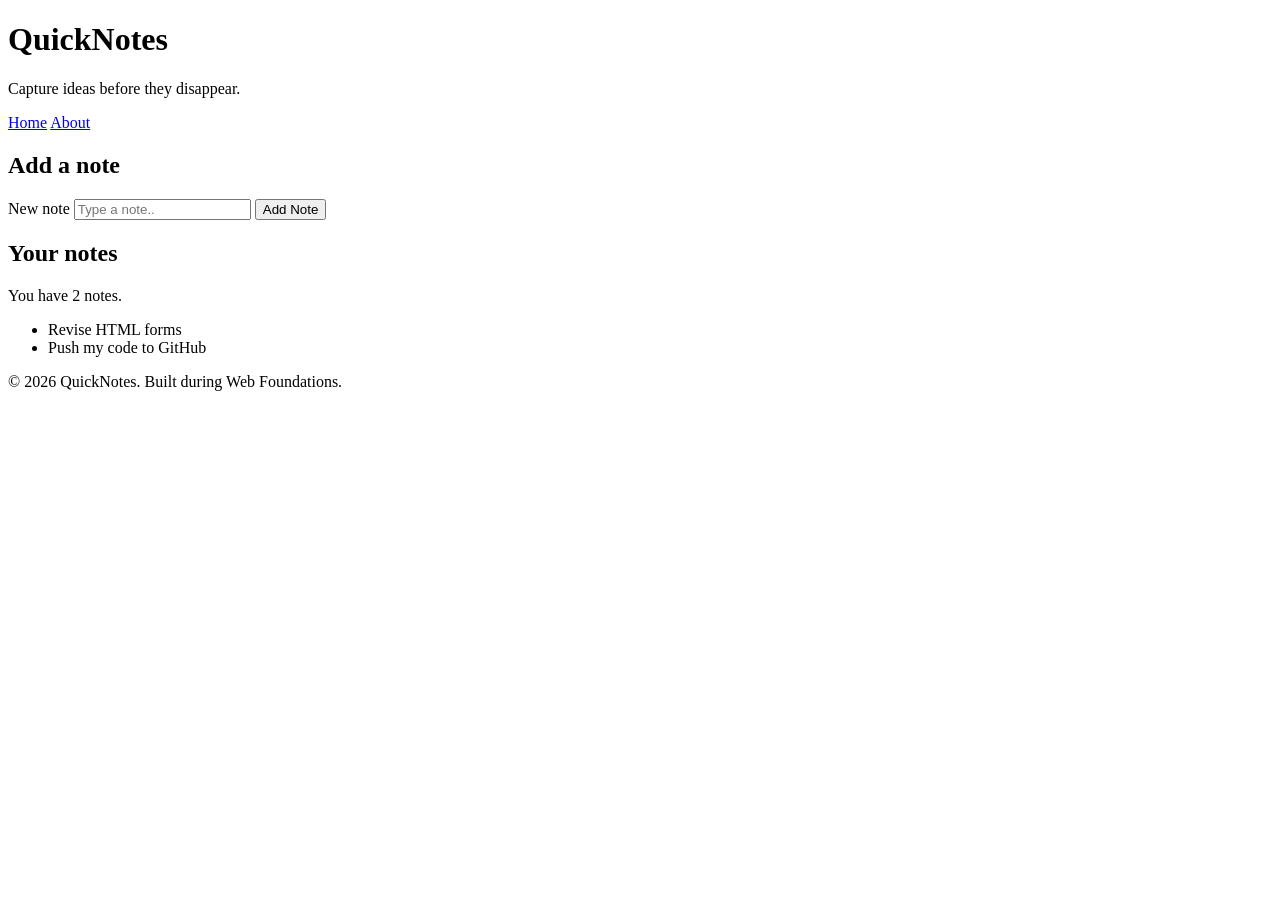
<file: index.html>
<!DOCTYPE html>
<html>
<head>
    <title>QuickNotes</title>
</head>
<body>
    <header>
        <h1>QuickNotes</h1>
        <p>Capture ideas before they disappear.</p>
        <nav>
            <a href="index.html">Home</a>
            <a href="about.html">About</a>
        </nav>
    </header>

    <main>
        <section>
            <h2>Add a note</h2>
            <form id="note-form">
                <label for="note-input">New note</label>
                <input type="text" id="note-input" placeholder="Type a note.." />
                <button type="submit">Add Note</button>
            </form>
        </section>

        <section>
            <h2>Your notes</h2>
            <p id="note-count">You have 2 notes.</p>
            <ul id="note-list">
                <li>Revise HTML forms</li>
                <li>Push my code to GitHub</li>
            </ul>
        </section>
    </main>

    <footer>
        <p>&copy; 2026 QuickNotes. Built during Web Foundations. </p>
    </footer>
    
</body>
</html>
</file>
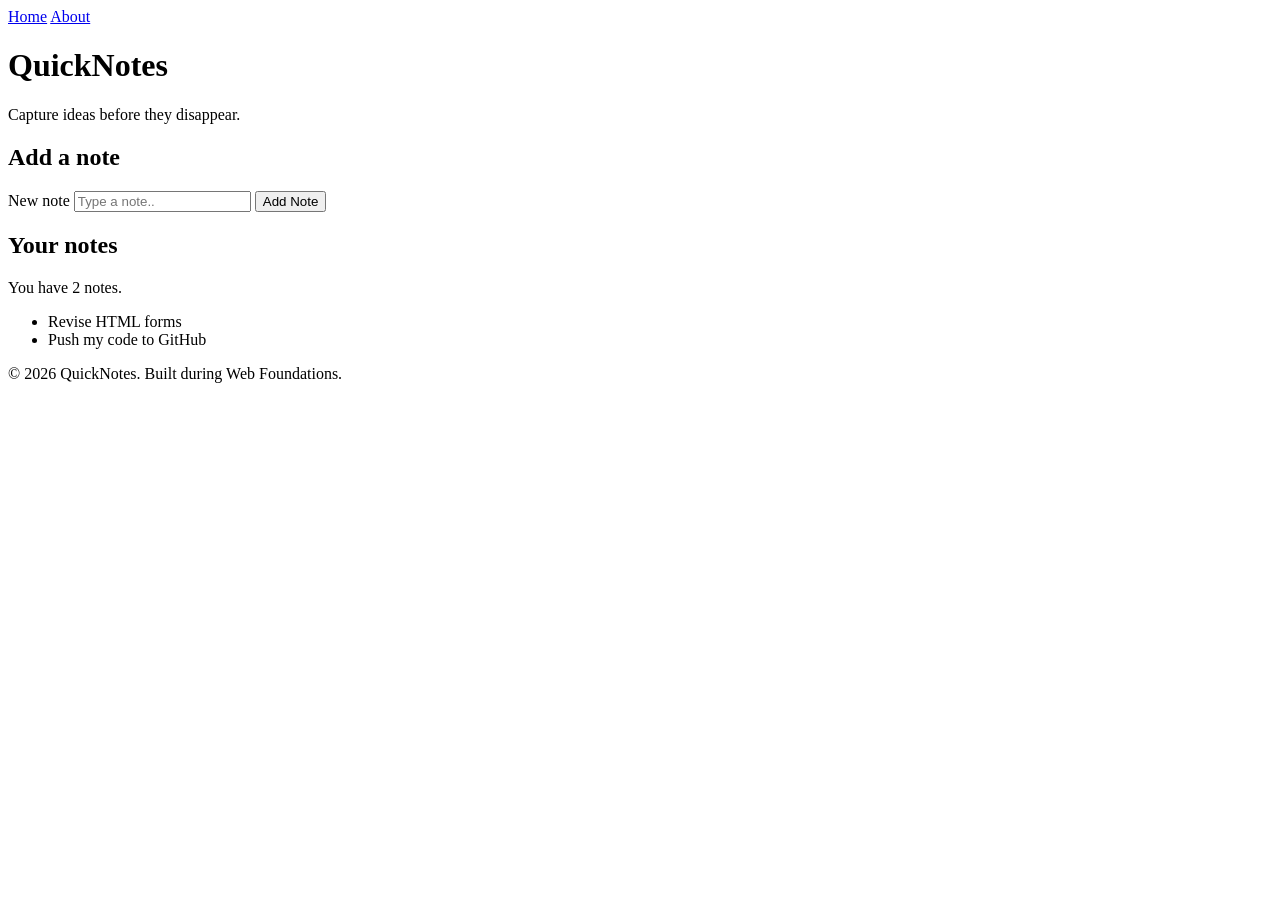
<file: day1/index.html>
<!DOCTYPE html>
<html>
<head>
    <title>QuickNotes</title>
</head>
<body>
    <header>
        <nav>
            <a href="index.html">Home</a>
            <a href="about.html">About</a>
        </nav>
        <h1>QuickNotes</h1>
        <p>Capture ideas before they disappear.</p>
    </header>

    <main>
        <section>
            <h2>Add a note</h2>
            <form id="note-form">
                <label for="note-input">New note</label>
                <input type="text" id="note-input" placeholder="Type a note.." />
                <button type="submit">Add Note</button>
            </form>
        </section>

        <section>
            <h2>Your notes</h2>
            <p id="note-count">You have 2 notes.</p>
            <ul id="note-list">
                <li>Revise HTML forms</li>
                <li>Push my code to GitHub</li>
            </ul>
        </section>
    </main>

    <footer>
        <p>&copy; 2026 QuickNotes. Built during Web Foundations. </p>
    </footer>
    
</body>
</html>
</file>
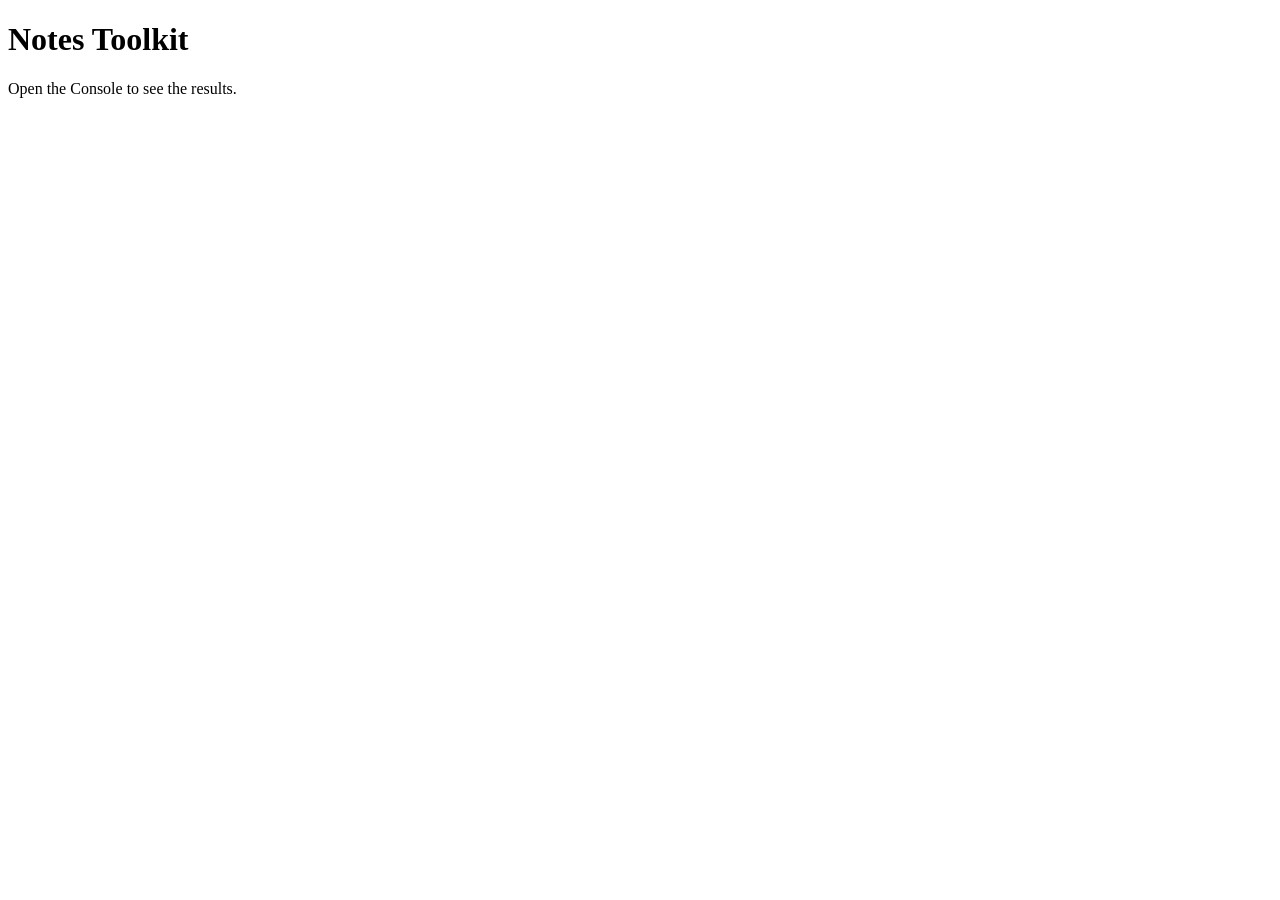
<file: day3/index.html>
<!DOCTYPE html>
<html lang="en">
<head>
<meta charset="UTF-8">
<meta name="viewport" content="width=device-width, initial-scale=1.0">
<title>Notes Toolkit</title>
<script src="script.js" defer></script>
</head>
<body>
<h1>Notes Toolkit</h1>
<p>Open the Console to see the results.</p>
</body>
</html>
</file>
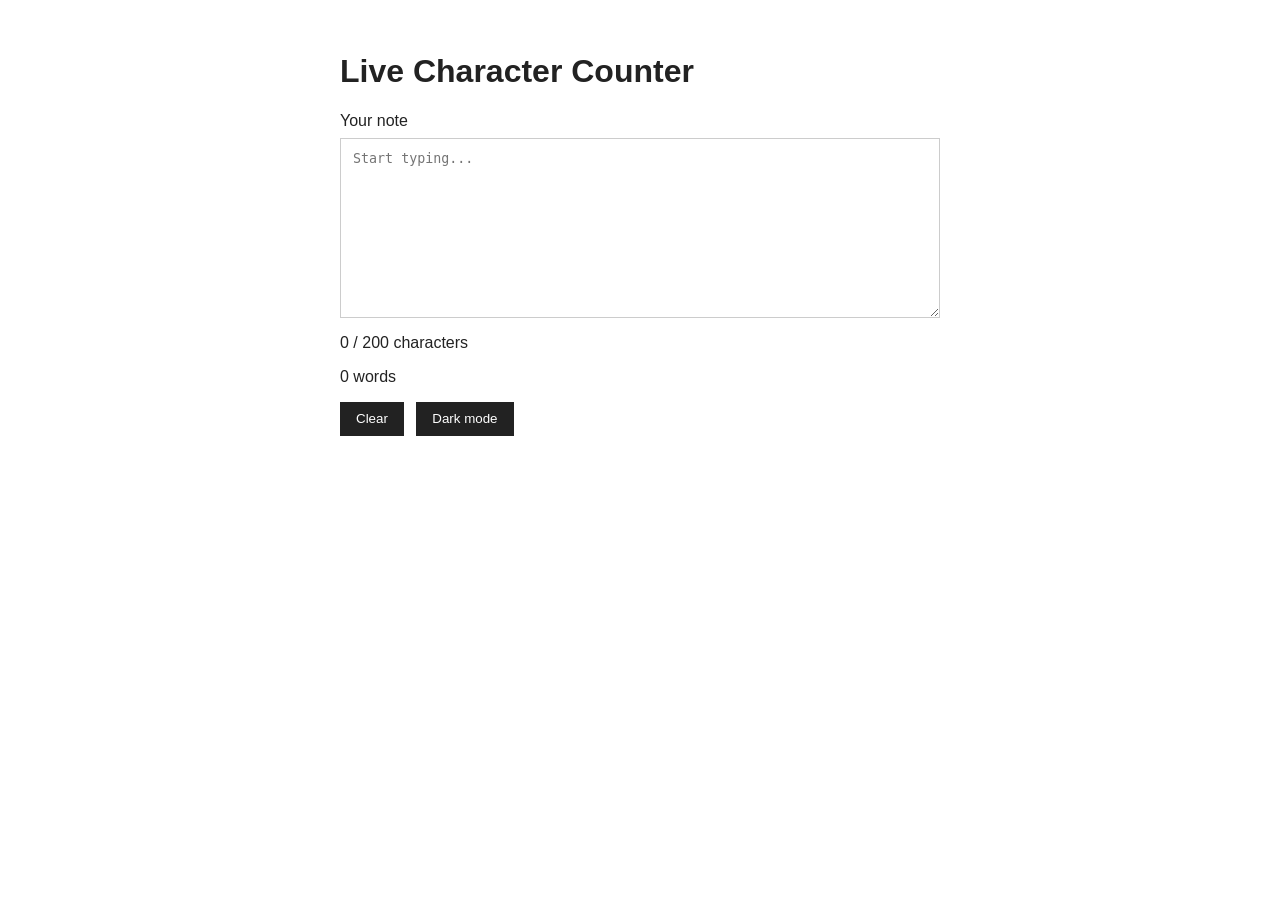
<file: day4/index.html>
<!DOCTYPE html>
<html lang="en">
<head>
  <meta charset="UTF-8">
  <meta name="viewport" content="width=device-width, initial-scale=1.0">
  <title>Live Character Counter</title>
  <link rel="stylesheet" href="style.css">
  <script src="script.js" defer></script>
</head>
<body>
  <main>
    <h1>Live Character Counter</h1>

    <label for="note-text">Your note</label>
    <textarea id="note-text" maxlength="250" placeholder="Start typing..."></textarea>

    <p id="char-count">0 / 200 characters</p>
    <p id="word-count">0 words</p>

    <button id="clear-btn" type="button">Clear</button>
    <button id="theme-toggle" type="button">Dark mode</button>
  </main>
</body>
</html>
</file>
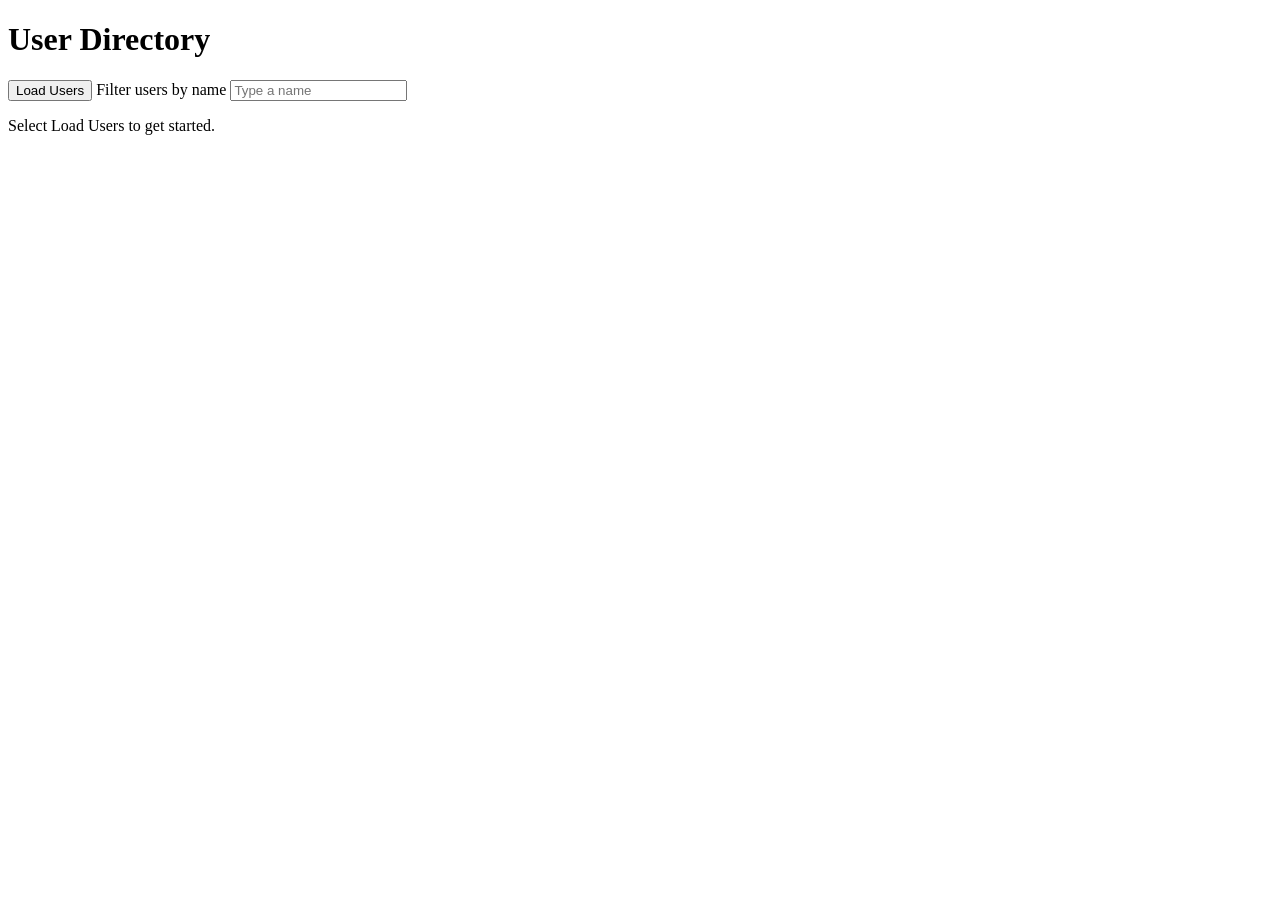
<file: day5/index.html>
<!DOCTYPE html>
<html lang="en">
<head>
  <meta charset="UTF-8">
  <meta name="viewport" content="width=device-width, initial-scale=1.0">
  <title>User Directory</title>
  <script src="users.js" defer></script>
</head>
<body>
  <main>
    <h1>User Directory</h1>

    <button id="load-users" type="button">Load Users</button>

    <label for="filter-input">Filter users by name</label>
    <input id="filter-input" type="text" placeholder="Type a name">

    <p id="status" role="status" aria-live="polite">Select Load Users to get started.</p>

    <ul id="users-list"></ul>
  </main>
</body>
</html>
</file>
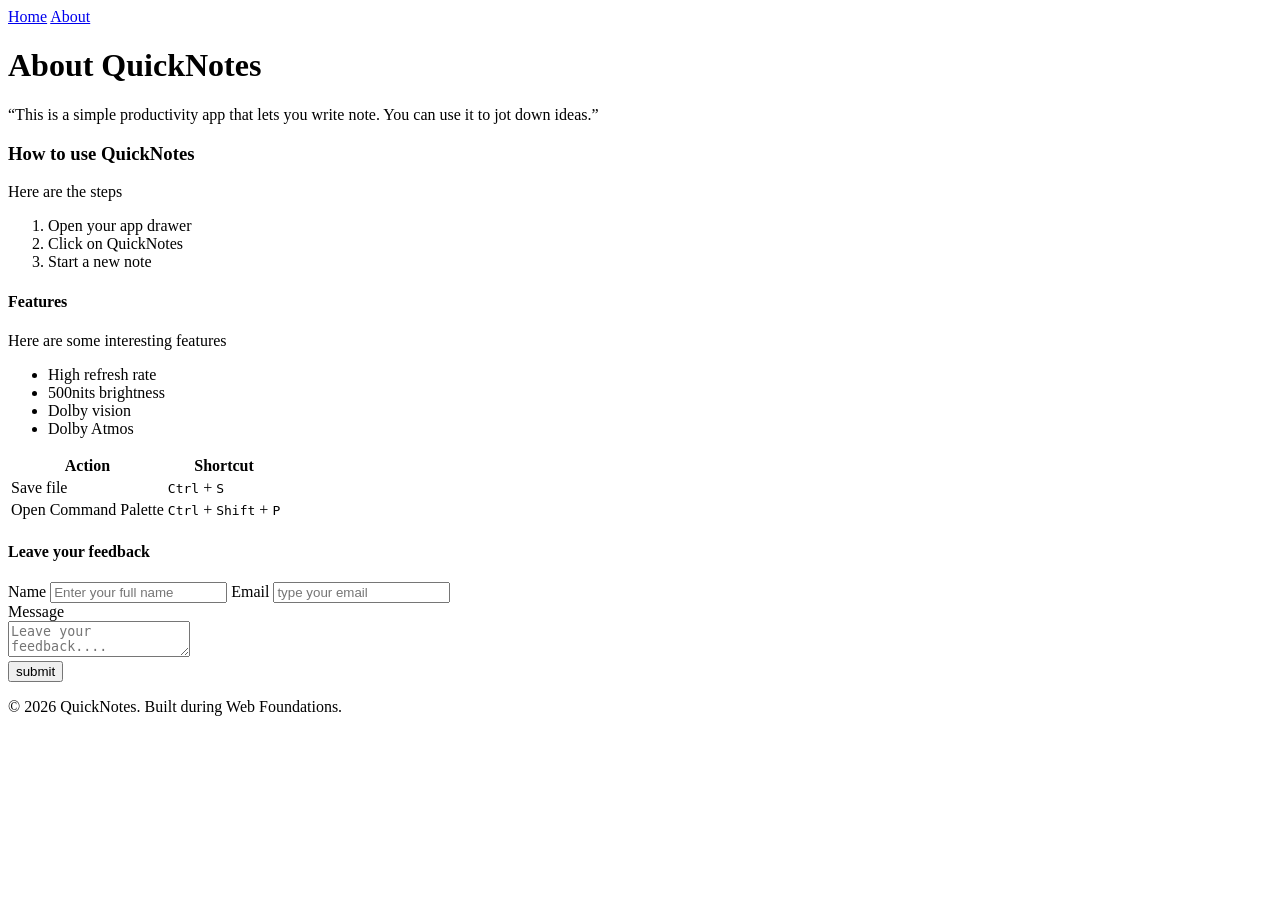
<file: about.html>
<!DOCTYPE html>
<html>
    <head>
        <title>About</title>
    </head>
    <body>
        <header>
            <nav>
                <a href="index.html">Home</a>
                <a href="about.html">About</a>
            </nav>
        </header>

        <main>
            <h1>About QuickNotes</h1>
            <p>
                “This is a simple productivity app that lets you write note. You can use it to jot down ideas.”
            </p>

            <section>
                <h3>How to use QuickNotes</h3>
                <p>Here are the steps</p>
                <ol>
                    <li>Open your app drawer</li>
                    <li>Click on QuickNotes</li>
                    <li>Start a new note</li>
                </ol>
            </section>

            <section>
                <h4>Features</h4>
                <p>Here are some interesting features</p>
                <ul>
                    <li>High refresh rate</li>
                    <li>500nits brightness</li>
                    <li>Dolby vision</li>
                    <li>Dolby Atmos</li>
                </ul>
            </section>

            <section>
                <table>
                    <thead>
                        <tr>
                            <th>Action</th>
                            <th>Shortcut</th>
                        </tr>
                    </thead>

                    <tbody>
                        <tr>
                            <td>Save file</td>
                            <td><kbd>Ctrl</kbd> + <kbd>S</kbd></td>
                        </tr>
                        <td>Open Command Palette</td>
                        <td><kbd>Ctrl</kbd> + <kbd>Shift</kbd> + <kbd>P</kbd></td>
                    </tbody>
                </table>
            </section>
            
            <section>
                <h4>Leave your feedback</h4>
                <form id="feedback-form">
                    <label>Name</label>
                    <input type="text" placeholder="Enter your full name" required>

                    <label>Email</label>
                    <input type="email" placeholder="type your email" required>
                    <br>

                    <label>Message</label>
                    <br>
                    <textarea placeholder="Leave your feedback...." required></textarea>
                    <br>
                    <button type="submit">submit</button>
                </form>
            </section>
        </main>

        <footer>
            <p>&copy; 2026 QuickNotes. Built during Web Foundations. </p>
        </footer>
    </body>
</html>
</file>
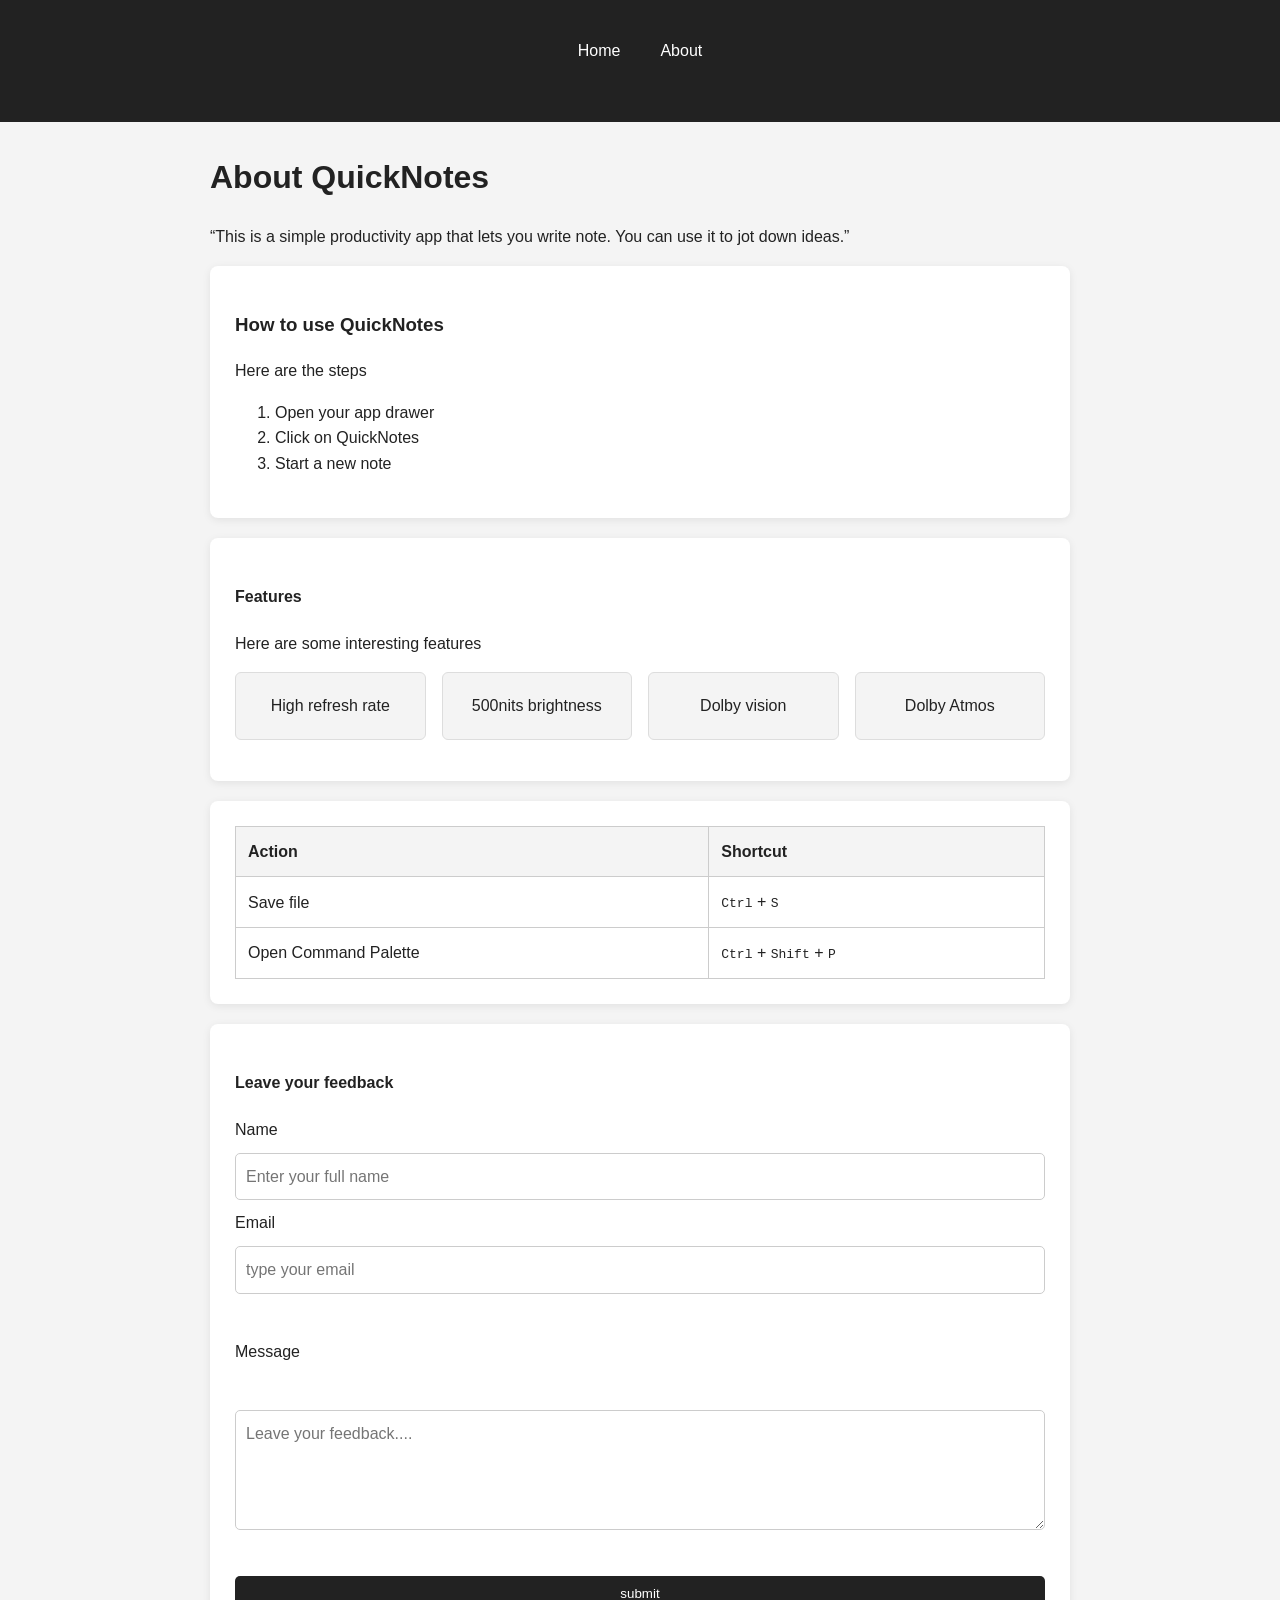
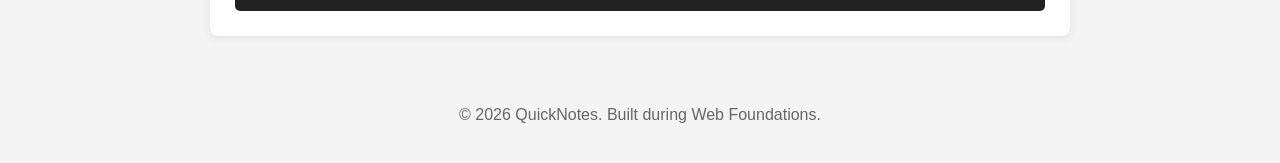
<file: day2/about.html>
<!DOCTYPE html>
<html>
    <head>
        <title>About</title>
        <link rel="stylesheet" href="style.css"/> 
    </head>
    <body>
        <header>
            <nav>
                <a href="index.html">Home</a>
                <a href="about.html">About</a>
            </nav>
        </header>

        <main>
            <h1>About QuickNotes</h1>
            <p>
                “This is a simple productivity app that lets you write note. You can use it to jot down ideas.”
            </p>

            <section>
                <h3>How to use QuickNotes</h3>
                <p>Here are the steps</p>
                <ol>
                    <li>Open your app drawer</li>
                    <li>Click on QuickNotes</li>
                    <li>Start a new note</li>
                </ol>
            </section>

            <section>
                <h4>Features</h4>
                <p>Here are some interesting features</p>
                <ul class="features">
                    <li>High refresh rate</li>
                    <li>500nits brightness</li>
                    <li>Dolby vision</li>
                    <li>Dolby Atmos</li>
                </ul>
            </section>

            <section>
                <table>
                    <thead>
                        <tr>
                            <th>Action</th>
                            <th>Shortcut</th>
                        </tr>
                    </thead>

                    <tbody>
                        <tr>
                            <td>Save file</td>
                            <td><kbd>Ctrl</kbd> + <kbd>S</kbd></td>
                        </tr>
                        <td>Open Command Palette</td>
                        <td><kbd>Ctrl</kbd> + <kbd>Shift</kbd> + <kbd>P</kbd></td>
                    </tbody>
                </table>
            </section>
            
            <section>
                <h4>Leave your feedback</h4>
                <form id="feedback-form">
                    <label for="name">Name</label>
                    <input type="text" id="name" placeholder="Enter your full name" required>

                    <label for="email">Email</label>
                    <input type="email" id="email" placeholder="type your email" required>
                    <br>

                    <label for="Message">Message</label>
                    <br>
                    <textarea id="Message" placeholder="Leave your feedback...." required></textarea>
                    <br>
                    <button type="submit">submit</button>
                </form>
            </section>
        </main>

        <footer>
            <p>&copy; 2026 QuickNotes. Built during Web Foundations. </p>
        </footer>
    </body>
</html>
</file>
<file: day4/style.css>
:root {
  --bg-color: #ffffff;
  --text-color: #222222;
  --border-color: #cccccc;
  --button-bg: #222222;
  --button-text: #ffffff;
  --warning-color: #d97706;
  --over-color: #dc2626;
}

body.dark {
  --bg-color: #1f2937;
  --text-color: #f9fafb;
  --border-color: #4b5563;
  --button-bg: #f9fafb;
  --button-text: #1f2937;
}

* {
  box-sizing: border-box;
}

body {
  margin: 0;
  padding: 2rem;
  font-family: Arial, sans-serif;
  background: var(--bg-color);
  color: var(--text-color);
  transition: background-color 0.2s, color 0.2s;
}

main {
  max-width: 600px;
  margin: 0 auto;
}

textarea {
  display: block;
  width: 100%;
  min-height: 180px;
  margin: 0.5rem 0 1rem;
  padding: 0.75rem;
  border: 1px solid var(--border-color);
  background: var(--bg-color);
  color: var(--text-color);
  resize: vertical;
}

button {
  margin-right: 0.5rem;
  padding: 0.6rem 1rem;
  border: none;
  background: var(--button-bg);
  color: var(--button-text);
  cursor: pointer;
}

.warning {
  color: var(--warning-color);
}

.over {
  color: var(--over-color);
  font-weight: bold;
}
</file>
<file: day2/style.css>
* {
    box-sizing: border-box;
}

body {
    margin: 0;
    font-family: Arial, sans-serif;
    background-color: #f4f4f4;
    color: #222;
    line-height: 1.6;
}

header {
    background-color: #222;
    color: white;
    text-align: center;
    padding: 30px 20px;
}

header h1 {
    margin-bottom: 5px;
}

header p {
    margin-top: 0;
}

nav {
    display: flex;
    justify-content: center;
    gap: 16px;
    margin-bottom: 20px;
}

nav a {
    color: white;
    text-decoration: none;
    padding: 8px 12px;
    border-radius: 5px;
    transition: background-color 0.3s ease;
}

nav a:hover {
    background-color: #555;
}

main {
    max-width: 900px;
    margin: 30px auto;
    padding: 0 20px;
}

section {
    background-color: white;
    padding: 25px;
    margin-bottom: 20px;
    border-radius: 8px;
    box-shadow: 0 2px 8px rgba(0, 0, 0, 0.08);
}

.features {
    display: grid;
    grid-template-columns: repeat(auto-fit, minmax(180px, 1fr));
    gap: 16px;
    padding: 0;
    list-style: none;
}

.features li {
    background-color: #f4f4f4;
    padding: 20px;
    border-radius: 6px;
    text-align: center;
    border: 1px solid #ddd;
}

table {
    width: 100%;
    border-collapse: collapse;
}

th,
td {
    border: 1px solid #ccc;
    padding: 12px;
    text-align: left;
}

th {
    background-color: #f4f4f4;
}

#feedback-form {
    display: flex;
    flex-direction: column;
    gap: 10px;
}

#feedback-form input,
#feedback-form textarea {
    width: 100%;
    padding: 10px;
    border: 1px solid #ccc;
    border-radius: 5px;
    font: inherit;
}

#feedback-form textarea {
    min-height: 120px;
    resize: vertical;
}

button {
    background-color: #222;
    color: white;
    border: none;
    padding: 10px 16px;
    border-radius: 5px;
    cursor: pointer;
    transition: background-color 0.3s ease, transform 0.2s ease;
}

button:hover {
    background-color: #444;
    transform: translateY(-1px);
}

footer {
    text-align: center;
    padding: 20px;
    color: #666;
}

@media (max-width: 600px) {
    header {
        padding: 20px 10px;
    }

    header h1 {
        font-size: 1.8rem;
    }

    header p {
        font-size: 0.9rem;
    }

    main {
        margin-top: 20px;
        padding: 0 10px;
    }

    section {
        padding: 18px;
    }
}
</file>
